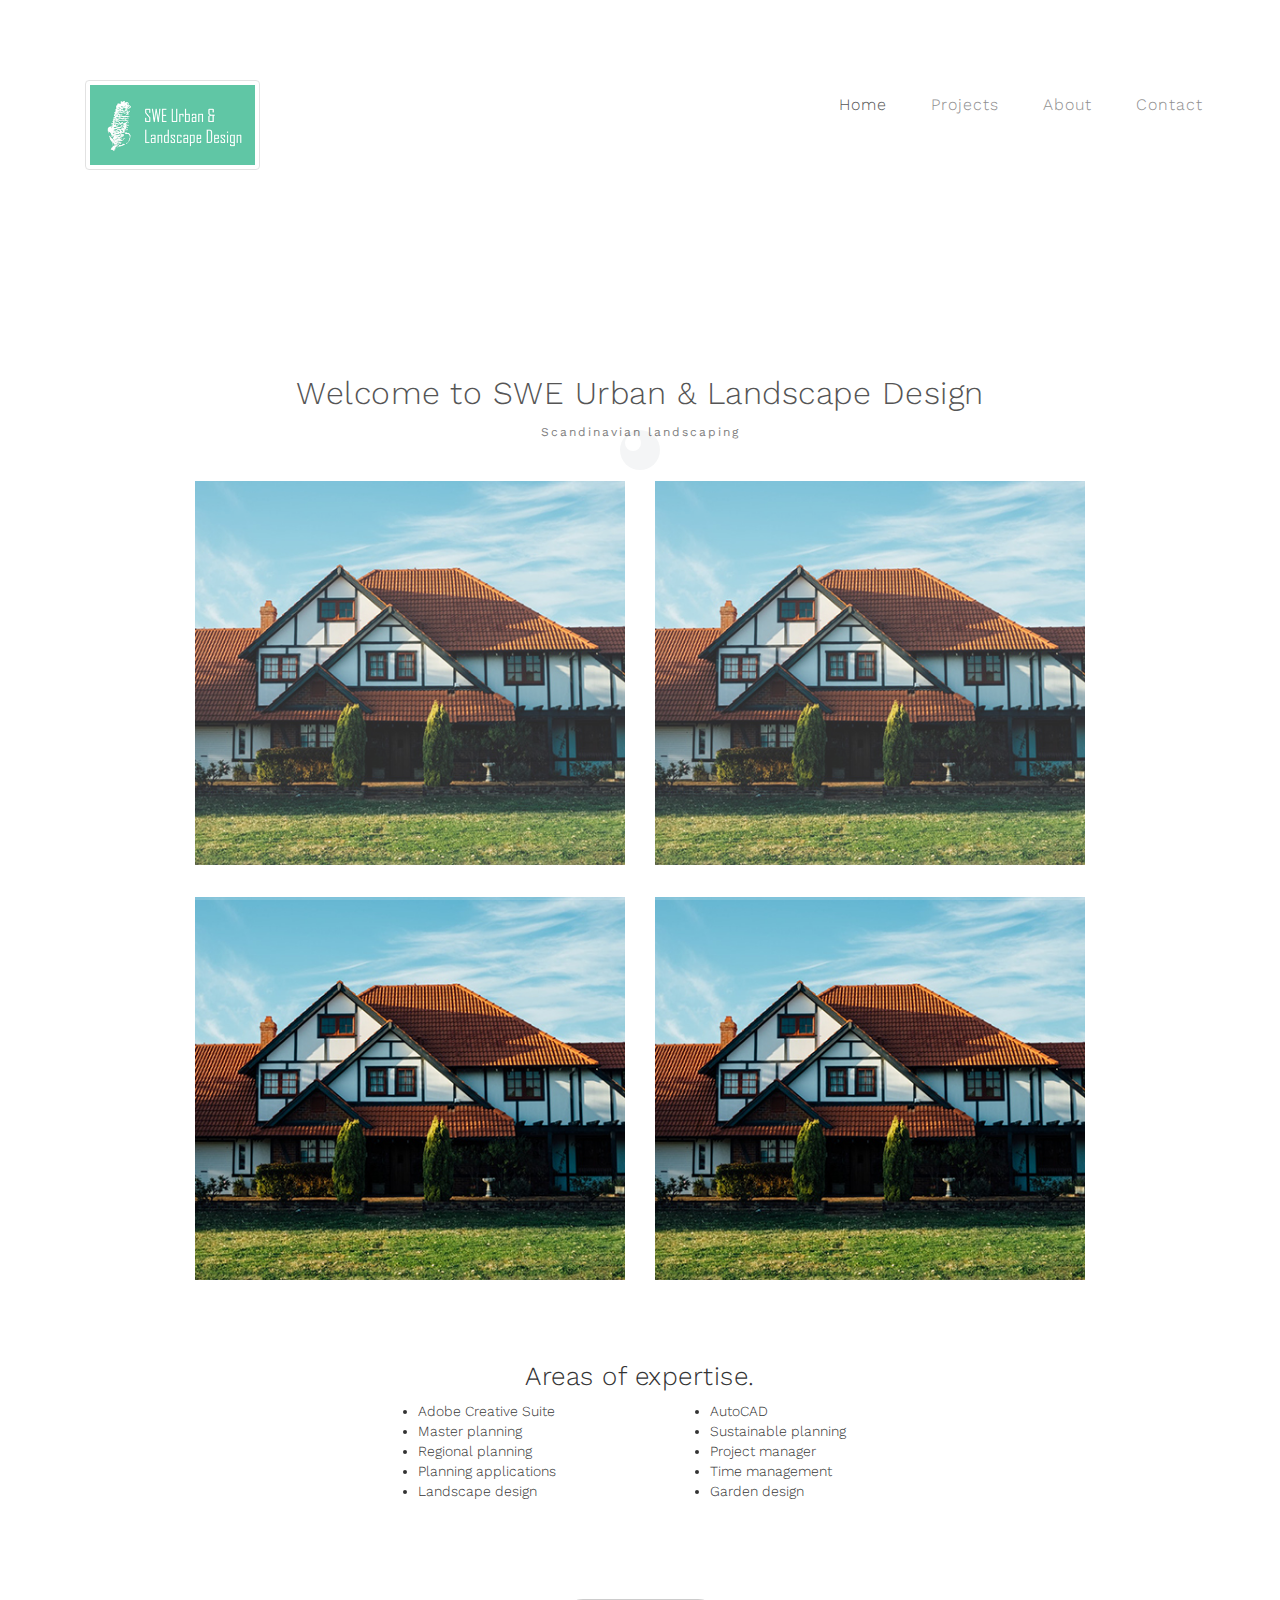
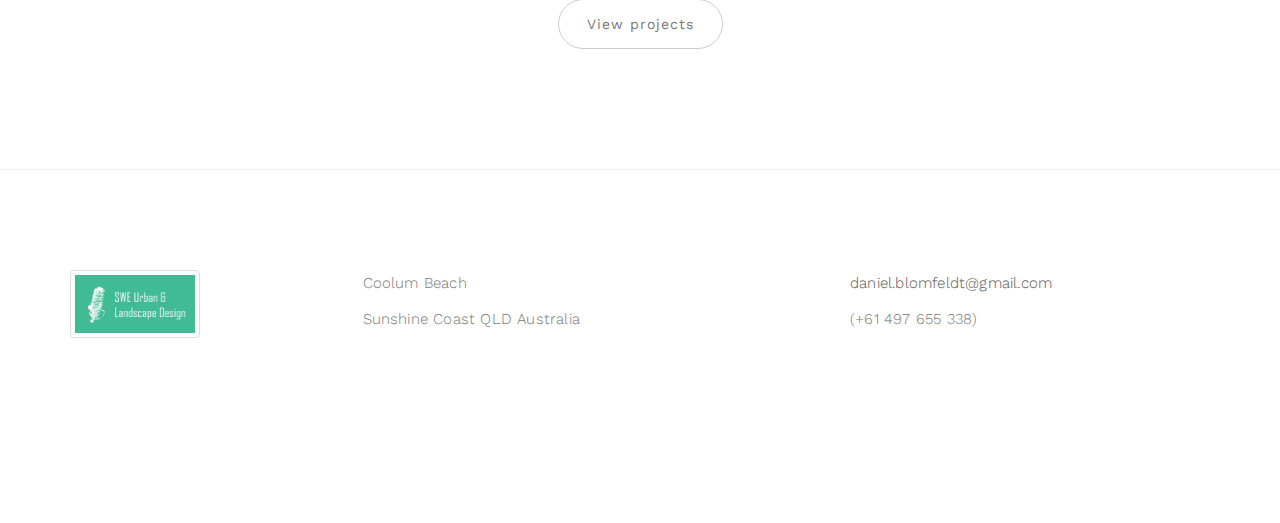
<file: index.html>
<!DOCTYPE html>
<html lang="en">
<head>

<meta charset="UTF-8">
<meta http-equiv="X-UA-Compatible" content="IE=Edge">
<meta name="description" content="">
<meta name="keywords" content="">
<meta name="author" content="">
<meta name="viewport" content="width=device-width, initial-scale=1, maximum-scale=1">

<title>SWE Urban & Landscape Design</title>

<link rel="stylesheet" href="css/bootstrap.min.css">
<link rel="stylesheet" href="css/font-awesome.min.css">

<!-- Main css -->
<link rel="stylesheet" href="css/style.css">
<link href="https://fonts.googleapis.com/css?family=Work+Sans:300,400,700" rel="stylesheet">

</head>
<body>

<!-- PRE LOADER -->

<div class="preloader">
     <div class="sk-spinner sk-spinner-wordpress">
          <span class="sk-inner-circle"></span>
     </div>
</div>

<!-- Navigation section  -->

<div class="navbar navbar-default navbar-static-top" role="navigation">
     <div class="container">

          <div class="navbar-header">
               <button class="navbar-toggle" data-toggle="collapse" data-target=".navbar-collapse">
                    <span class="icon icon-bar"></span>
                    <span class="icon icon-bar"></span>
                    <span class="icon icon-bar"></span>
               </button>
               <a href="index.html" class="navbar-brand"></a>
          </div>
          <a href="index.html"></a>
          <div class="collapse navbar-collapse"><a href="index.html"><img src="images/swelandscapedesign.png" alt="" width="175" height="85" class="img-responsive img-thumbnail"></a>
               <ul class="nav navbar-nav navbar-right">
                 <li class="active"><a href="index.html">Home</a></li>
                    <li><a href="projects.html">Projects</a></li>
				    <li><a href="about.html">About</a></li>
                    <li><a href="contact.html">Contact</a></li>
               </ul>
          </div>

  </div>
</div>

<!-- Home Section -->

<!-- Portfolio Section -->

<section id="portfolio">
     <div class="container">
       <div class="row">
<div class="col-md-12 col-sm-12 text-center">
  <h2>Welcome to SWE Urban &amp; Landscape Design</h2>
  <h4>Scandinavian landscaping</h4>
		   </div> </div>
			 
			 
				 
 
			   <div class="col-md-offset-1 col-md-10 col-sm-12">
	
      <div class="col-md-6 col-sm-6"> 
			<div class="portfolio-thumb">
			<img src="images/portfolio-img2.jpg" class="img-responsive" alt="Portfolio">
			  <a href="projects.html#urbandesign">
				  <div class="portfolio-overlay">
                              <div class="portfolio-item">
                                          <h3 class="h4">Urban Design</h3>
                                          <small>Learn More</small>
							</div>
                </div>
		 	 </a>
			</div>
		</div>
				   
		<div class="col-md-6 col-sm-6"> 
			<div class="portfolio-thumb">
			<img src="images/portfolio-img2.jpg" class="img-responsive" alt="Portfolio">
			  <a href="projects.html#urbanplanning">
				<div class="portfolio-overlay">
                              <div class="portfolio-item">
                                          <h3 class="h4">Urban Planning</h3>
                                          <small>Learn More</small>
							</div>
                </div>
				 </a>
				 </div>
			</div>
		
		<div class="col-md-6 col-sm-6"> 
			<div class="portfolio-thumb">
			<img src="images/portfolio-img2.jpg" class="img-responsive" alt="Portfolio">
			  <a href="projects.html#landscape">
				<div class="portfolio-overlay">
                              <div class="portfolio-item">
                                          <h3 class="h4">Landscape & Garden Design</h3>
                                          <small>Learn More</small>
							</div>
                </div> 
			</a>
			</div>
		</div>		   
		<div class="col-md-6 col-sm-6"> 
			<div class="portfolio-thumb">
			<img src="images/portfolio-img2.jpg" class="img-responsive" alt="Portfolio">
			 <a href="projects.html#buildingdesign">
				<div class="portfolio-overlay">
                              <div class="portfolio-item">
                                          <h3 class="h4">Building Design</h3>
                                          <small>Learn More</small>
							</div>
                </div> 
			</a>
			</div>
		</div>		  
       
        <div class="clearfix"></div>
        
      </div>
   
			


<div class="col-md-12 col-sm-12">
  <div class="col-md-12 col-sm-12 text-center">
	<h3>Areas of expertise.</h3>
	</div>
	<h3></h3>
	<div class="col-md-6 col-sm-6">
          <div class="col-md-6 col-sm-6">
		</div>
		<div class="col-md-6 col-sm-6">
                      <ul>
                        <li>Adobe Creative Suite</li>
                              <li>Master planning</li>
                              <li>Regional planning</li>
                              <li>Planning applications</li>
						  <li>Landscape design</li>
                         </ul>
		</div>
     </div>
	<div class="col-md-6 col-sm-6">
		
		<div class="col-md-6 col-sm-6">
                      <ul>
                        <li>AutoCAD</li>
                              <li>Sustainable planning </li>
                              <li>Project manager</li>
                              <li>Time management</li>
						  <li>Garden design</li>
                         </ul>
		</div>
		<div class="col-md-6 col-sm-6">
			</div>
         
                   
     </div>
	<div class="clearfix"></div>
	<div class="blog-post-des text-center">
                             
                              <a href="projects.html" class="btn btn-default">View projects</a>
                         </div>
	<div class="clearfix"></div>
</div>
		  </div>
</section>	
	
<!-- Footer Section -->

<footer>
     <div class="container">
          <div class="row">

               <div class="col-md-3 col-sm-3"><img src="images/swelandscapedesign.png" alt="" width="130" height="63" class="img-thumbnail"/> </div>

               <div class="col-md-4 col-sm-4">
                 <p>Coolum Beach</p>
                 <p>Sunshine Coast QLD Australia </p>
               </div>

               <div class="col-md-offset-1 col-md-4 col-sm-offset-1 col-sm-3">
                 <p><a href="mailto:youremail@gmail.com">daniel.blomfeldt@gmail.com</a></p>
                 <p>(+61 497 655 338)</p>
               </div>

               <div class="clearfix col-md-12 col-sm-12">
                    <hr>
               </div>

               <div class="col-md-6 col-sm-6">
                    <div class="footer-copyright"> </div>
               </div>

               <div class="col-md-6 col-sm-6">
                   
               </div>
               
          </div>
     </div>
</footer>


<!-- SCRIPTS -->

<script src="js/jquery.js"></script>
<script src="js/bootstrap.min.js"></script>
<script src="js/custom.js"></script>

</body>
</html>
</file>
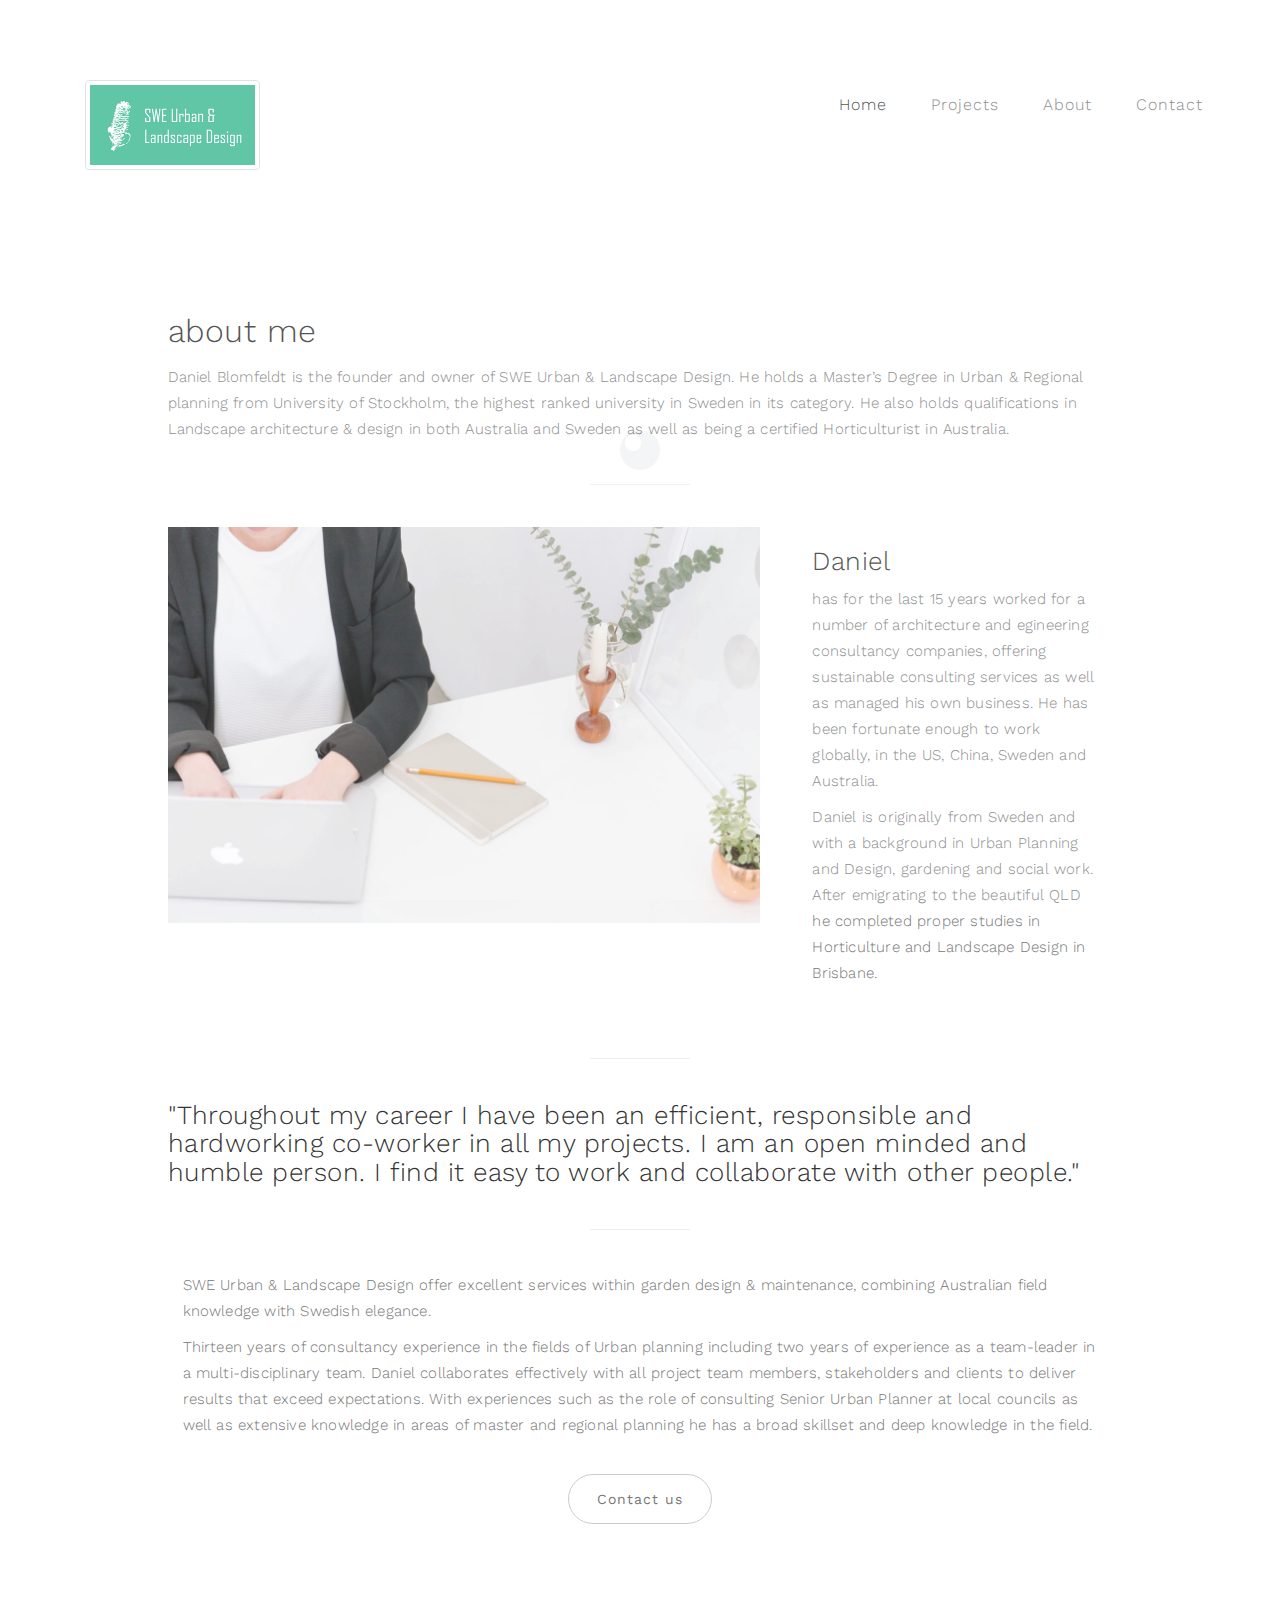
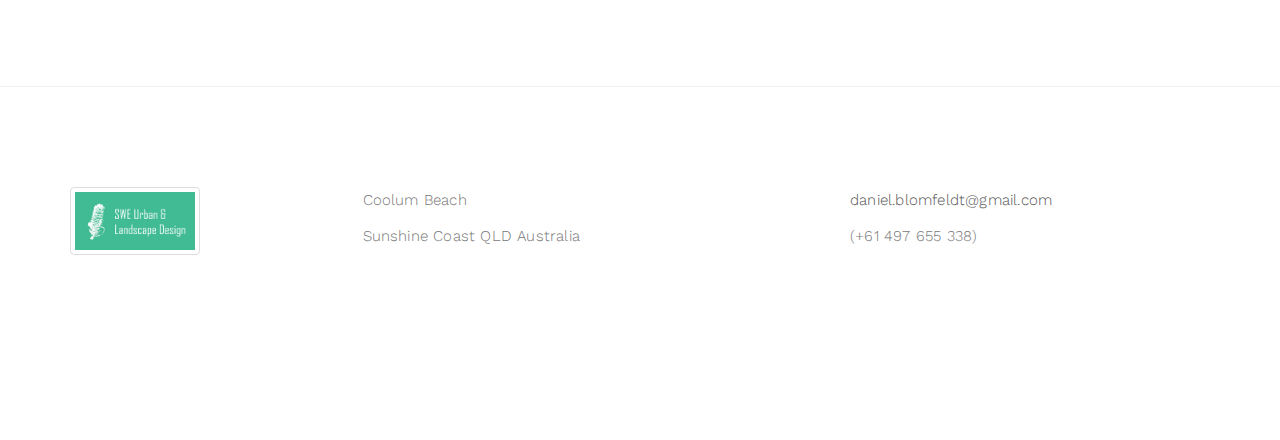
<file: about.html>
<!DOCTYPE html>
<html lang="en">
<head>

<meta charset="UTF-8">
<meta http-equiv="X-UA-Compatible" content="IE=Edge">
<meta name="description" content="">
<meta name="keywords" content="">
<meta name="author" content="">
<meta name="viewport" content="width=device-width, initial-scale=1, maximum-scale=1">

<title>SWE Urban & Landscape Design</title>

<link rel="stylesheet" href="css/bootstrap.min.css">
<link rel="stylesheet" href="css/font-awesome.min.css">

<!-- Main css -->
<link rel="stylesheet" href="css/style.css">
<link href="https://fonts.googleapis.com/css?family=Work+Sans:300,400,700" rel="stylesheet">

</head>
<body>

<!-- PRE LOADER -->

<div class="preloader">
     <div class="sk-spinner sk-spinner-wordpress">
          <span class="sk-inner-circle"></span>
     </div>
</div>

<!-- Navigation section  -->

<div class="navbar navbar-default navbar-static-top" role="navigation">
     <div class="container">
          <div class="navbar-header">
               <button class="navbar-toggle" data-toggle="collapse" data-target=".navbar-collapse">
                    <span class="icon icon-bar"></span>
                    <span class="icon icon-bar"></span>
                    <span class="icon icon-bar"></span>
               </button>
               <a href="index.html" class="navbar-brand"></a>
          </div>
          <a href="index.html"></a>
          <div class="collapse navbar-collapse"><a href="index.html"><img src="images/swelandscapedesign.png" alt="" width="175" height="85" class="img-responsive img-thumbnail"></a>
               <ul class="nav navbar-nav navbar-right">
                 <li class="active"><a href="index.html">Home</a></li>
                    <li><a href="projects.html">Projects</a></li>
				    <li><a href="about.html">About</a></li>
                    <li><a href="contact.html">Contact</a></li>
               </ul>
          </div>
		 

  </div>
</div>


<!-- About Section -->

<section id="about">
     <div class="container">
          <div class="row">

               <div class="col-md-offset-1 col-md-10 col-sm-12">
                  
                      <section-title><h2>about me</h2></section-title>
                      <p>Daniel Blomfeldt is the founder and owner of SWE Urban &amp; Landscape Design. He holds a Master’s Degree in Urban &amp; Regional planning from University of Stockholm, the highest ranked university in Sweden in its category. He also holds qualifications in Landscape architecture &amp; design in both Australia and Sweden as well as being a certified Horticulturist in Australia. </p>
                      <hr>

                    <div class="col-md-8 col-sm-12">
                         <img src="images/about-image.jpg" class="img-responsive" alt="About">
                    </div>

                    <div class="col-md-4 col-sm-12">
                      <h3>Daniel</h3>
                      <p>has for the last 15 years worked for a number of architecture and egineering consultancy companies, offering sustainable consulting services as well as managed his own business. He has been fortunate enough to work globally, in the US, China, Sweden and Australia. </p>
						<p>Daniel is originally from Sweden and with a background in Urban Planning and Design, gardening and social work. After emigrating to the beautiful QLD he completed proper studies in Horticulture and Landscape Design in Brisbane.</p>
					
                      
                    </div>

                    <div class="clearfix"></div>
				   
				   <br>
				  

                     <hr>
					
                    <h3>"Throughout my career I have been an efficient, responsible and hardworking co-worker in all my projects. I am an open minded and humble person. I find it easy to work and collaborate with other people."</h3>
                    
					
                    <hr>

             
			  
			<div class="col-md-12 col-sm-12">
                       <p>SWE Urban & Landscape Design offer excellent services within garden design & maintenance, combining Australian field knowledge with Swedish elegance. </p>
				
			  <p>
                              Thirteen years of consultancy experience in the fields of Urban planning including two years of experience as a team-leader in a multi-disciplinary team. Daniel collaborates effectively with all project team members, stakeholders and clients to deliver results that exceed expectations. With experiences such as the role of consulting Senior Urban Planner at local councils as well as extensive knowledge in areas of master and regional planning he has a broad skillset and deep knowledge in the field.
                             
                         </p>
		</div>
				   <div class="blog-post-des text-center">
                             
                              <a href="contact.html" class="btn btn-default">Contact us</a>
                         </div>
				  
                              
             <div class="clearfix"></div>
  </div> 

          </div>
     </div>
</section>

<!-- Footer Section -->


<footer>
     <div class="container">
          <div class="row">

               <div class="col-md-3 col-sm-3"><img src="images/swelandscapedesign.png" alt="" width="130" height="63" class="img-thumbnail"/> </div>

               <div class="col-md-4 col-sm-4">
                 <p>Coolum Beach</p>
                 <p>Sunshine Coast QLD Australia </p>
               </div>

               <div class="col-md-offset-1 col-md-4 col-sm-offset-1 col-sm-3">
                 <p><a href="mailto:youremail@gmail.com">daniel.blomfeldt@gmail.com</a></p>
                 <p>(+61 497 655 338)</p>
               </div>

               <div class="clearfix col-md-12 col-sm-12">
                    <hr>
               </div>

               <div class="col-md-6 col-sm-6">
                    <div class="footer-copyright"> </div>
               </div>

               <div class="col-md-6 col-sm-6">
                   
               </div>
               
          </div>
     </div>
</footer>

<!-- SCRIPTS -->

<script src="js/jquery.js"></script>
<script src="js/bootstrap.min.js"></script>
<script src="js/custom.js"></script>

</body>
</html>
</file>
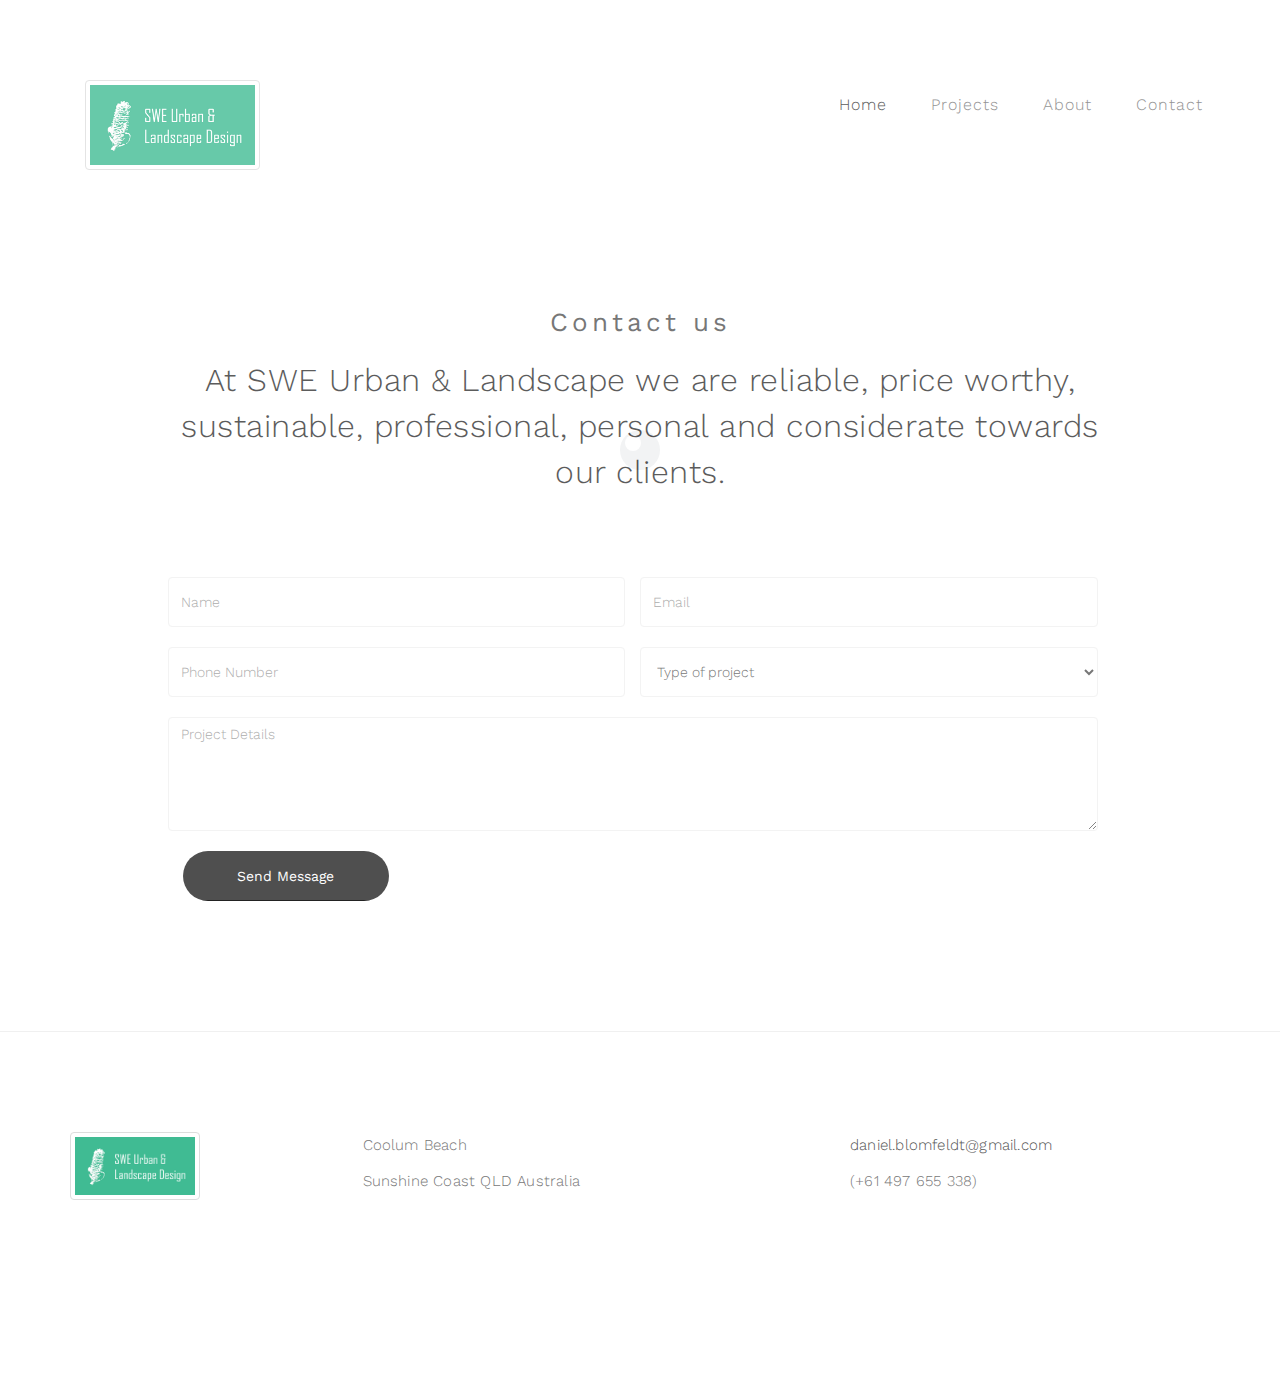
<file: contact.html>
<!DOCTYPE html>
<html lang="en">
<head>

<meta charset="UTF-8">
<meta http-equiv="X-UA-Compatible" content="IE=Edge">
<meta name="description" content="">
<meta name="keywords" content="">
<meta name="author" content="">
<meta name="viewport" content="width=device-width, initial-scale=1, maximum-scale=1">

<title>SWE Urban & Landscape Design</title>

<link rel="stylesheet" href="css/bootstrap.min.css">
<link rel="stylesheet" href="css/font-awesome.min.css">

<!-- Main css -->
<link rel="stylesheet" href="css/style.css">
<link href="https://fonts.googleapis.com/css?family=Work+Sans:300,400,700" rel="stylesheet">

</head>
<body>

<!-- PRE LOADER -->

<div class="preloader">
     <div class="sk-spinner sk-spinner-wordpress">
          <span class="sk-inner-circle"></span>
     </div>
</div>

<!-- Navigation section  -->

<div class="navbar navbar-default navbar-static-top" role="navigation">
     <div class="container">
          <div class="navbar-header">
               <button class="navbar-toggle" data-toggle="collapse" data-target=".navbar-collapse">
                    <span class="icon icon-bar"></span>
                    <span class="icon icon-bar"></span>
                    <span class="icon icon-bar"></span>
               </button>
               <a href="index.html" class="navbar-brand"></a>
          </div>
          <a href="index.html"></a>
          <div class="collapse navbar-collapse"><a href="index.html"><img src="images/swelandscapedesign.png" alt="" width="175" height="85" class="img-responsive img-thumbnail"></a>
               <ul class="nav navbar-nav navbar-right">
                 <li class="active"><a href="index.html">Home</a></li>
                    <li><a href="projects.html">Projects</a></li>
				    <li><a href="about.html">About</a></li>
                    <li><a href="contact.html">Contact</a></li>
               </ul>
          </div>
		 

  </div>
</div>


<!-- Contact Section -->

<section id="contact">
     <div class="container">
          <div class="row">

               <div class="col-md-offset-1 col-md-10 col-sm-12">
                    <div class="section-title">
                         <h3>Contact us</h3>
                         <h2>At SWE Urban & Landscape we are reliable, price worthy, sustainable, professional, personal and considerate towards our clients.</h2>
                    </div>

                    <form action="#" method="post">
                         <div class="col-md-6 col-sm-6">
                              <input type="text" class="form-control" placeholder="Name">
                         </div>
                         <div class="col-md-6 col-sm-6">
                              <input type="email" class="form-control" placeholder="Email">
                         </div>
                         <div class="col-md-6 col-sm-6">
                              <input type="telephone" class="form-control" placeholder="Phone Number">
                         </div>
                         <div class="col-md-6 col-sm-6">
                              <select class="form-control">
                                   <option>Type of project</option>
                                   <option>Landscape & Garden design</option>
                                   <option>Urban Design</option>
                                   <option>Urban Planning</option>
								  <option>Building Design</option>
                              </select>
                         </div>
                         <div class="col-md-12 col-sm-12"> 
                              <textarea class="form-control" rows="5" placeholder="Project Details"></textarea>
                         </div>
                         <div class="col-md-3 col-sm-4">
                              <input type="submit" class="form-control" value="Send Message">
                         </div>
                    </form>
               </div>

          </div>
     </div>
</section>

<!-- Footer Section -->


<footer>
     <div class="container">
          <div class="row">

               <div class="col-md-3 col-sm-3"><img src="images/swelandscapedesign.png" alt="" width="130" height="63" class="img-thumbnail"/> </div>

               <div class="col-md-4 col-sm-4">
                 <p>Coolum Beach</p>
                 <p>Sunshine Coast QLD Australia </p>
               </div>

               <div class="col-md-offset-1 col-md-4 col-sm-offset-1 col-sm-3">
                 <p><a href="mailto:youremail@gmail.com">daniel.blomfeldt@gmail.com</a></p>
                 <p>(+61 497 655 338)</p>
               </div>

               <div class="clearfix col-md-12 col-sm-12">
                    <hr>
               </div>

               <div class="col-md-6 col-sm-6">
                    <div class="footer-copyright"> </div>
               </div>

               <div class="col-md-6 col-sm-6">
                   
               </div>
               
          </div>
     </div>
</footer>


<!-- SCRIPTS -->

<script src="js/jquery.js"></script>
<script src="js/bootstrap.min.js"></script>
<script src="js/custom.js"></script>

</body>
</html>
</file>
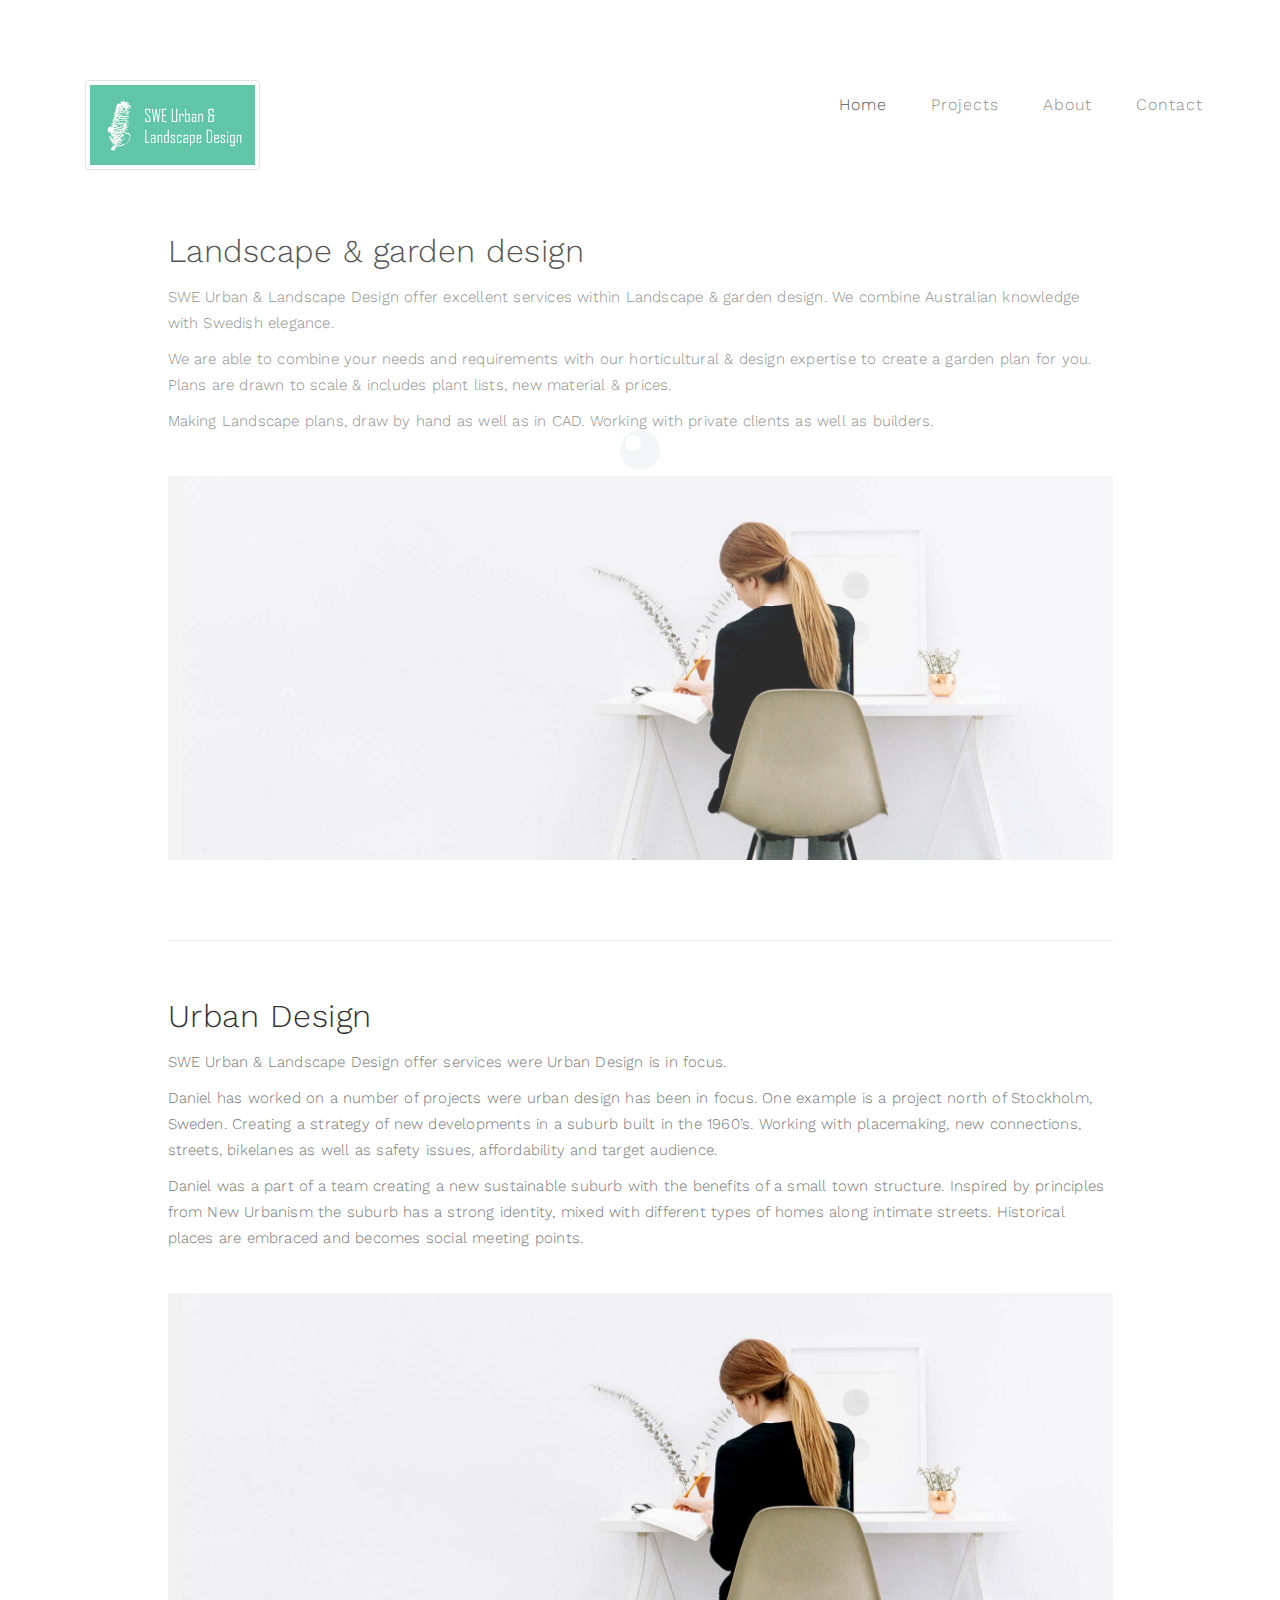
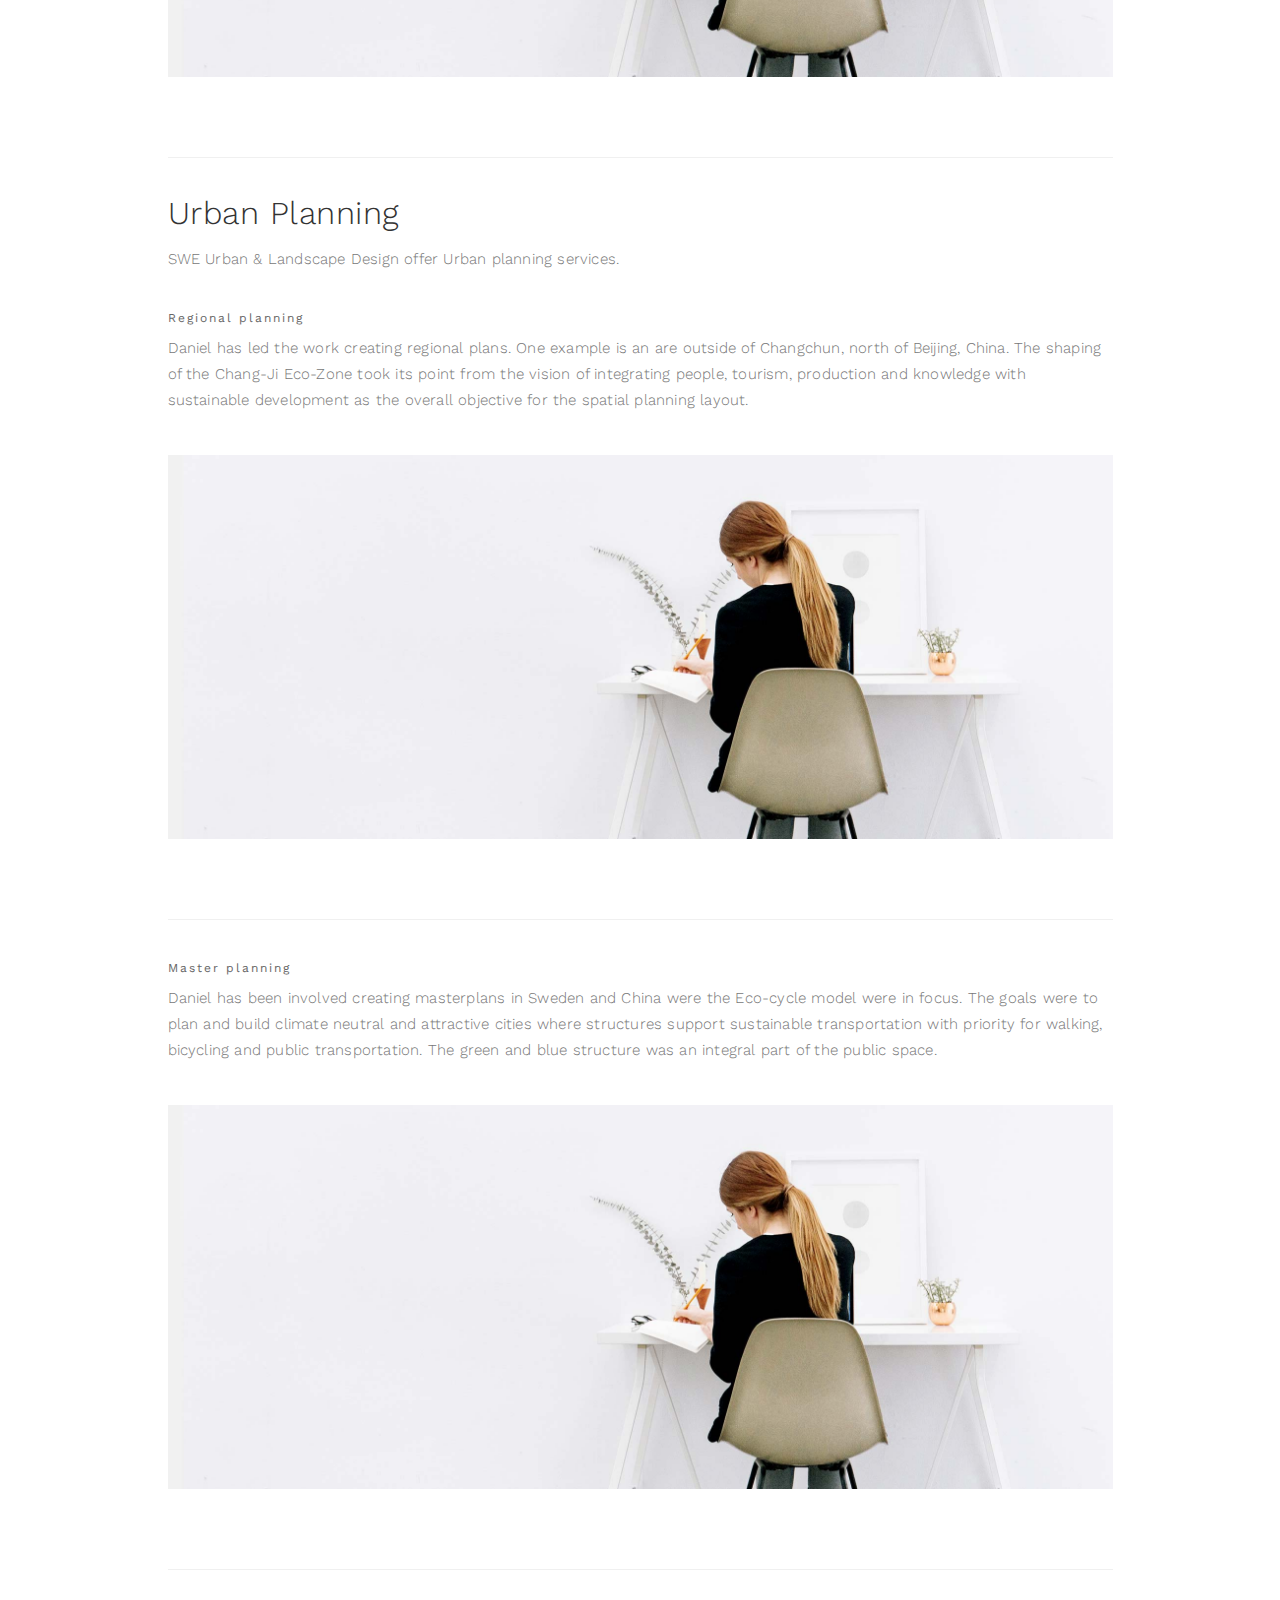
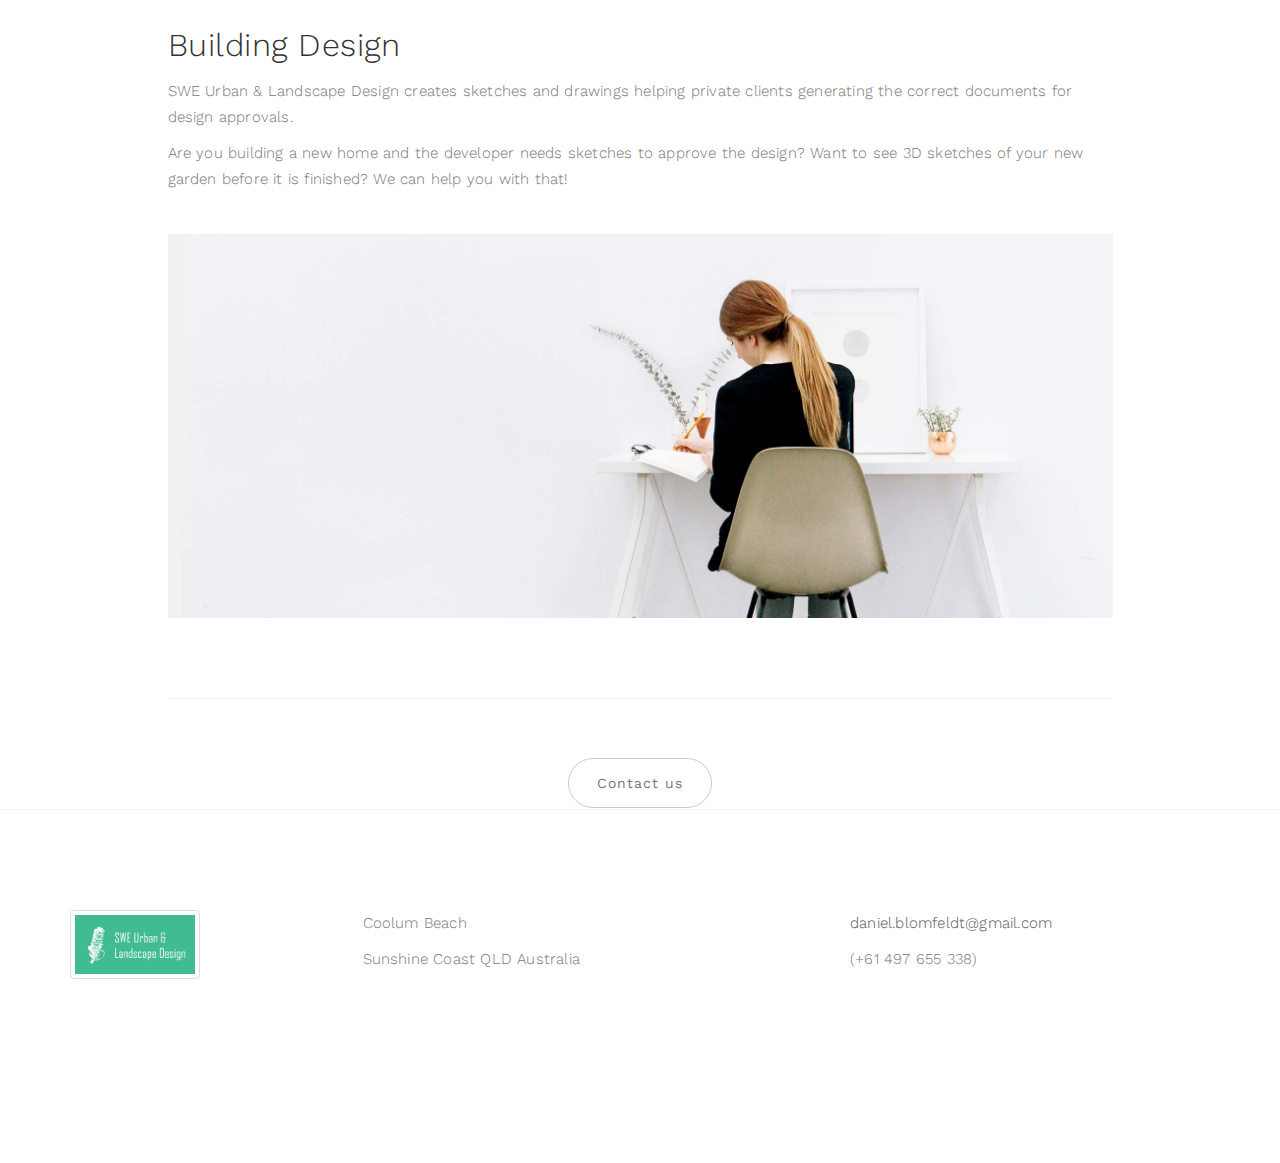
<file: projects.html>
<!DOCTYPE html>
<html lang="en">
<head>

<meta charset="UTF-8">
<meta http-equiv="X-UA-Compatible" content="IE=Edge">
<meta name="description" content="">
<meta name="keywords" content="">
<meta name="author" content="">
<meta name="viewport" content="width=device-width, initial-scale=1, maximum-scale=1">

<title>SWE Urban & Landscape Design</title>

<link rel="stylesheet" href="css/bootstrap.min.css">
<link rel="stylesheet" href="css/font-awesome.min.css">

<!-- Main css -->
<link rel="stylesheet" href="css/style.css">
<link href="https://fonts.googleapis.com/css?family=Work+Sans:300,400,700" rel="stylesheet">

</head>
<body>

<!-- PRE LOADER -->

<div class="preloader">
     <div class="sk-spinner sk-spinner-wordpress">
          <span class="sk-inner-circle"></span>
     </div>
</div>

<!-- Navigation section  -->

<div class="navbar navbar-default navbar-static-top" role="navigation">
     <div class="container">

          <div class="navbar-header">
               <button class="navbar-toggle" data-toggle="collapse" data-target=".navbar-collapse">
                    <span class="icon icon-bar"></span>
                    <span class="icon icon-bar"></span>
                    <span class="icon icon-bar"></span>
               </button>
               <a href="index.html" class="navbar-brand"></a>
          </div>
          <a href="index.html"></a>
          <div class="collapse navbar-collapse"><a href="index.html"><img src="images/swelandscapedesign.png" alt="" width="175" height="85" class="img-responsive img-thumbnail"></a>
               <ul class="nav navbar-nav navbar-right">
                 <li class="active"><a href="index.html">Home</a></li>
                    <li><a href="projects.html">Projects</a></li>
				    <li><a href="about.html">About</a></li>
                    <li><a href="contact.html">Contact</a></li>
               </ul>
          </div>

  </div>
</div>

	
  <div>
     <div class="navbar-header">
               <button class="navbar-toggle" data-toggle="collapse" data-target=".navbar-collapse">
                    <span class="icon icon-bar"></span>
                    <span class="icon icon-bar"></span>
                    <span class="icon icon-bar"></span>
               </button>
               <a href="index.html" class="navbar-brand"></a>
  
  </div>
	 




  <div class="container">
    <div class="row">
	
		
      <div class="col-md-offset-1 col-md-10 col-sm-12">
		  
 <section-id="landscape">
		  <section-title><h2>Landscape &amp; garden design</h2></section>
           
		   <div class="clearfix"></div>
		    <p>SWE Urban & Landscape Design offer excellent services within Landscape & garden design. We combine Australian knowledge with Swedish elegance.</p>

		<p>We are able to combine your needs and requirements with our horticultural & design expertise to create a garden plan for you. Plans are drawn to scale & includes plant lists, new material & prices.</p>

		<p>Making Landscape plans, draw by hand as well as in CAD. Working with private clients as well as builders. 
		</p>
		  
                  
  <div class="clearfix"></div>
		  
		   <div class="blog-post-thumb">
        <div class="blog-post-image"> <img src="images/blog-image1.jpg" class="img-responsive" alt="Portfolio"> </div>
         
        </div>
        <div class="clearfix"></div>
	</section>	  
	 <section-id="urbandesign">	  
		  
		 <div id=urbandesign></div> 
		<section-title><h2>Urban Design</h2></section>

		   <div class="clearfix"></div>
		    <p>SWE Urban & Landscape Design offer services were Urban Design is in focus.</p>

  		<p>Daniel has worked on a number of projects were urban design has been in focus. One example is a project north of Stockholm, Sweden. Creating a strategy of new developments in a suburb built in the 1960’s. Working with placemaking, new connections, streets, bikelanes as well as safety issues, affordability and target audience.</p>

  		<p>Daniel was a part of a team creating a new sustainable suburb with the benefits of a small town structure. Inspired by principles from New Urbanism the suburb has a strong identity, mixed with different types of  homes along intimate streets. Historical places are embraced and becomes social meeting points.
		</p>
              <div class="blog-post-thumb">
        <div class="blog-post-image"> <img src="images/blog-image1.jpg" class="img-responsive" alt="Portfolio"> </div>
         
        </div>
 </section>  
          
	 <section-id="urbanplanning">	  
		  
		  
		<div id=urbanplanning></div>
		<section-title><h2>Urban Planning</h2></section>
      
		   <div class="clearfix"></div>
		    <p>SWE Urban & Landscape Design offer Urban planning services.</p>
		 <br>

	

<h4>Regional planning</h4>
<p>Daniel has led the work creating regional plans. One example is an are outside of Changchun, north of Beijing, China. The shaping of the Chang-Ji Eco-Zone took its point from the vision of integrating people, tourism, production and knowledge with sustainable development as the overall objective for the spatial planning layout.</p>
		  
<div class="blog-post-thumb">
        <div class="blog-post-image"> <img src="images/blog-image1.jpg" class="img-responsive" alt="Portfolio"> </div>
         
        </div>
		 <div class="clearfix"></div> 
		  
<h4>Master planning</h4>
<p>Daniel has been involved creating masterplans in Sweden and China were the Eco-cycle model were in focus. The goals were to plan and build climate neutral and attractive cities where structures support sustainable transportation with priority for walking, bicycling and public transportation. The green and blue structure was an integral part of the public space.
</p>
              <div class="blog-post-thumb">
        <div class="blog-post-image"> <img src="images/blog-image1.jpg" class="img-responsive" alt="Portfolio"> </div>
         
        </div>
		 <div class="clearfix"></div>   
	</section> 	  
<section id="buildingdesign"> 
		 	<section-title><h2>Building Design</h2>
			 </section>
	
		   <div class="clearfix"></div>
		    <p>SWE Urban & Landscape Design creates sketches and drawings helping private clients generating the correct documents for design approvals. </p>

		<p>Are you building a new home and the developer needs sketches to approve the design? Want to see 3D sketches of your new garden before it is finished? We can help you with that!
		</p>
              <div class="blog-post-thumb">
        <div class="blog-post-image"> <img src="images/blog-image1.jpg" class="img-responsive" alt="Portfolio"> </div>
         
        </div> 
	<div class="col-md-offset-1 col-md-10 col-sm-12"></div>
	
	<div class="blog-post-des text-center">
                             
                              <a href="contact.html" class="btn btn-default">Contact us</a>
                         </div>
	<div class="clearfix"></div>
		
	<div class="col-md-offset-1 col-md-10 col-sm-12"> </div>
	
	</div>
</section>  

		</div>
		
     
    </div>

</section>



<!-- Footer Section -->

<footer>
     <div class="container">
          <div class="row">

               <div class="col-md-3 col-sm-3"><img src="images/swelandscapedesign.png" alt="" width="130" height="63" class="img-thumbnail"/> </div>

               <div class="col-md-4 col-sm-4">
                 <p>Coolum Beach</p>
                 <p>Sunshine Coast QLD Australia </p>
               </div>

               <div class="col-md-offset-1 col-md-4 col-sm-offset-1 col-sm-3">
                 <p><a href="mailto:youremail@gmail.com">daniel.blomfeldt@gmail.com</a></p>
                 <p>(+61 497 655 338)</p>
               </div>

               <div class="clearfix col-md-12 col-sm-12">
                    <hr>
               </div>

               <div class="col-md-6 col-sm-6">
                    <div class="footer-copyright"> </div>
               </div>

               <div class="col-md-6 col-sm-6">
                   
               </div>
               
          </div>
     </div>
</footer>



<!-- SCRIPTS -->

<script src="js/jquery.js"></script>
<script src="js/bootstrap.min.js"></script>
<script src="js/custom.js"></script>

</body>
</html>
</file>
<file: css/style.css>
body {
		background: #ffffff;
    font-family: 'Work Sans', sans-serif;
    font-style: normal;
		font-weight: 300;
    overflow-x: hidden;
}


/*---------------------------------------
    Typorgraphy              
-----------------------------------------*/

h1,h2,h3,h4,h5,h6 {
  font-style: normal;
  font-weight: 300;
  letter-spacing: 0.5px;
}

h1 {
    font-size: 62px;
    padding-bottom: 14px;
    margin-bottom: 0px;
}

h2 {
  font-size: 32px;
  line-height: 46px;
}

h3 {
  font-size: 26px;
}

h4 {
  color: #666;
  font-size: 12px;
  font-weight: normal;
  letter-spacing: 2px;
}

p {
    color: #777;
    font-size: 15px;
    font-weight: 300;
    line-height: 26px;
    letter-spacing: 0.2px;
}

strong {
  font-weight: 400;
}

.btn-success:focus {
  background-color: #000;
  border-color: transparent;
}


/*---------------------------------------
    General               
-----------------------------------------*/

html{
  -webkit-font-smoothing: antialiased;
}

a {
  color: #4d638c;
  -webkit-transition: 0.5s;
  -o-transition: 0.5s;
  transition: 0.5s;
  text-decoration: none !important;
}
a:hover, a:active, a:focus {
  color: #4d638c;
  outline: none;
}

* {
  -webkit-box-sizing: border-box;
  -moz-box-sizing: border-box;
  box-sizing: border-box;
}

*:before,
*:after {
  -webkit-box-sizing: border-box;
  -moz-box-sizing: border-box;
  box-sizing: border-box;
}

#portfolio,
#about,
#blog,
#contact,
#single-project,
#blog-single-post {
  padding-top: 80px;
  padding-bottom: 120px;
}

.section-title {
  position: relative;
  padding-bottom: 62px;
  text-align: center;
}

.section-title h3 {
  color: #555;
  font-weight: 400;
  letter-spacing: 4px;
}


/*---------------------------------------
    Preloader section              
-----------------------------------------*/

.preloader {
  position: fixed;
  top: 0;
  left: 0;
  width: 100%;
  height: 100%;
  z-index: 99999;
  display: flex;
  flex-flow: row nowrap;
  justify-content: center;
  align-items: center;
  background: none repeat scroll 0 0 #ffffff;
}

.sk-spinner-wordpress.sk-spinner {
  background-color: #bdc3c7;
  width: 40px;
  height: 40px;
  border-radius: 40px;
  position: relative;
  -webkit-animation: sk-innerCircle 1s linear infinite;
  animation: sk-innerCircle 1s linear infinite; 
}

.sk-spinner-wordpress .sk-inner-circle {
  display: block;
  background-color: #ffffff;
  width: 16px;
  height: 16px;
  position: absolute;
  border-radius: 8px;
  top: 5px;
  left: 5px; 
}

@-webkit-keyframes sk-innerCircle {
  0% {
    -webkit-transform: rotate(0);
            transform: rotate(0); }

  100% {
    -webkit-transform: rotate(360deg);
            transform: rotate(360deg); } }

@keyframes sk-innerCircle {
  0% {
    -webkit-transform: rotate(0);
            transform: rotate(0); }

  100% {
    -webkit-transform: rotate(360deg);
            transform: rotate(360deg); } }



/*---------------------------------------
    Main Navigation             
-----------------------------------------*/

.navbar-default {
    background: #ffffff;
    padding: 18px 0;
    border: none;
    margin-top: 62px;
}

.navbar-default .navbar-collapse, .navbar-default .navbar-form {
  border-color: transparent;
}

.navbar-default .navbar-brand {
  padding-top: 6px;
}

.navbar-default .navbar-brand .fa {
  color: #000;
  font-size: 42px;
}

.navbar-default .navbar-nav li a {
    color: #777;
    font-size: 16px;
    letter-spacing: 1px;
    -webkit-transition: all 0.4s ease-in-out;
    transition: all 0.4s ease-in-out;
    padding-right: 22px;
    padding-left: 22px;
}

.navbar-default .navbar-nav > li a:hover {
    color: #333 !important;
}

.navbar-default .navbar-nav > li > a:hover,
.navbar-default .navbar-nav > li > a:focus {
    color: #777;
    background-color: transparent;
}

.navbar-default .navbar-nav li a:hover,
 .navbar-default .navbar-nav .active > a {
    color: #333;
  }

.navbar-default .navbar-nav > .active > a,
.navbar-default .navbar-nav > .active > a:hover,
.navbar-default .navbar-nav > .active > a:focus {
    color: #333;
    background-color: transparent;
}

.navbar-default .navbar-toggle {
     border: none;
     padding-top: 10px;
  }

.navbar-default .navbar-toggle .icon-bar {
    background: #bdc3c7;
    border-color: transparent;
  }

.navbar-default .navbar-toggle:hover,
.navbar-default .navbar-toggle:focus { 
  background-color: transparent;
}



/*---------------------------------------
    Home section              
-----------------------------------------*/

#home {
    background-size: cover;
    background-position: center center;
    display: -webkit-box;
    display: -webkit-flex;
     display: -ms-flexbox;
    display: flex;
    -webkit-box-align: center;
    -webkit-align-items: center;
    -ms-flex-align: center;
     align-items: center;
    position: relative;
    text-align: center;
    padding-top: 60px;
    padding-bottom: 40px;
}

#home hr {
  width: 82px;
  margin-top: 32px;
}



/*---------------------------------------
   About section              
-----------------------------------------*/

#about .text-center {
  padding-bottom: 42px;
}

#about .col-md-8 {
  padding-left: 0px;
}

#about .col-md-8 img {
  padding-right: 22px;
  padding-bottom: 22px;
}

#about hr {
  width: 100px;
  margin-top: 42px;
  margin-bottom: 42px;
}

#about ul {
  padding-left: 22px;
}

#about ul li {
  color: #777;
  font-size: 16px;
  font-weight: 400;
  padding-top: 2px;
  padding-bottom: 2px;
}



/*---------------------------------------
   Portfolio section              
-----------------------------------------*/

#portfolio small {
  color: #f0f0f0;
  font-size: 10px;
  letter-spacing: 1px;
  text-transform: uppercase;
}

#portfolio .portfolio-thumb {
  position: relative;
  padding: 0;
  margin-top: 32px;
}

#portfolio .portfolio-thumb .portfolio-overlay {
  position: absolute;
  background: #222;
  color: #ffffff;
  top: 0;
  left: 0;
  right: 0;
  bottom: 0;
  width: 100%;
  height: auto;
  text-align: center;
  vertical-align: top;
  opacity: 0;
  transition: all 0.4s ease-in-out;
}

#portfolio .portfolio-item {
    position: absolute;
    top:50%;
    left: 50%;
    -webkit-transform:translate(-50%,-50%);
      -ms-transform:translate(-50%,-50%);
          transform:translate(-50%,-50%);
}

#portfolio .portfolio-thumb:hover .portfolio-overlay {
  opacity: 0.9;
}

#portfolio .text-center {
  padding-top: 62px;
}



/*---------------------------------------
   Single Project section              
-----------------------------------------*/

#single-project {
  text-align: center;
}

#single-project .col-md-12,
#single-project .col-md-6,
#single-project .col-md-4 {
  padding-left: 0px;
  padding-bottom: 22px;
}

#single-project .col-md-12 {
  padding-top: 42px;
}

#single-project .text-center strong {
  display: block;
  padding-top: 12px;
}

#single-project a {
  color: #555;
  font-weight: bold;
  letter-spacing: 1px;
  padding-left: 14px;
}



/*---------------------------------------
   Contact section              
-----------------------------------------*/

#contact .col-md-6,
#contact .col-md-12 {
  padding-left: 0px;
}

#contact .form-control {
  border: 1px solid #f0f0f0;
  box-shadow: none;
  margin-top: 10px;
  margin-bottom: 10px;
  transition: all 0.4s ease-in-out;
}

#contact .form-control:hover {
  border-color: #777;
}

#contact input,
#contact select {
  height: 50px;
}

#contact input[type="submit"] {
  background: #222;
  border-radius: 100px;
  border: none;
  color: #ffffff;
  font-weight: 400;
  transition: all 0.4s ease-in-out;
}

#contact input[type="submit"]:hover {
  background: #000;
}



/*---------------------------------------
   Blog section              
-----------------------------------------*/

.blog-post-thumb {
  border-bottom: 1px solid #f0f0f0;
  padding-top: 32px;
  padding-bottom: 62px;
  margin-bottom: 32px;
}

.blog-post-thumb:last-child {
  border-bottom: 0px;
  padding-bottom: 32px;
  margin-bottom: 0px;
}

.blog-post-image {
  padding-bottom: 18px;
  width: 100%;
}

.blog-post-title a {
  color: #555;
}

.blog-post-title a:hover {
  color: #000;
}

.blog-post-format {
  padding-bottom: 22px;
}

.blog-post-format span {
  letter-spacing: 0.5px;
  padding-right: 12px;
}

.blog-post-format span a {
  color: #333;
}

.blog-post-format span img {
  display: inline-block;
  width: 42px;
  margin-right: 4px;
}

.blog-post-des blockquote {
  margin: 22px;
}

.blog-post-des .btn {
  border-radius: 100px;
  color: #777;
  font-weight: 400;
  letter-spacing: 1px;
  padding: 14px 28px;
  margin-top: 26px;
  transition: all 0.4s ease-in-out;
}

.blog-post-des .btn:hover {
  background: #000;
  border-color: transparent;
  color: #ffffff;
}

.blog-author {
  border-top: 1px solid #f0f0f0;
  border-bottom: 1px solid #f0f0f0;
  padding-top: 32px;
  padding-bottom: 32px;
  margin-top: 42px;
  margin-bottom: 42px;
}

.blog-author .media img {
  display: inline-block;
  width: 90px;
  margin-right: 12px;
}

.blog-author .media a,
.blog-comment .media h3 {
  color: #444;
  font-size: 18px;
  letter-spacing: 1px;
}

.blog-comment {
  border-bottom: 1px solid #f0f0f0;
  padding-bottom: 32px;
  margin-bottom: 42px;
}

.blog-comment .media:nth-child(3) {
  padding-top: 18px;
}

.blog-comment .media img {
  width: 80px;
  margin-right: 12px;
}

.blog-comment .media h3 {
  display: inline-block;
  padding-right: 14px;
}

.blog-comment h3,
.blog-comment-form h3 {
  padding-bottom: 18px;
}

.blog-comment-form .col-md-4 {
  padding-left: 0px;
}

.blog-comment-form .form-control {
  box-shadow: none;
  border: 1px solid #f0f0f0;
  margin-top: 10px;
  margin-bottom: 10px;
  transition: all 0.4s ease-in-out;
}

.blog-comment-form .form-control:hover {
  border-color: #777;
}

.blog-comment-form input {
  height: 45px;
}

.blog-comment-form input[type="submit"] {
  background: #222;
  border-radius: 100px;
  border: none;
  color: #ffffff;
  font-weight: 400;
  transition: all 0.4s ease-in-out;
}

.blog-comment-form input[type="submit"]:hover {
  background: #000;
  border-color: transparent;
}



/*---------------------------------------
   Blog Single Post section              
-----------------------------------------*/

#blog-single-post .blog-post-des h3 {
  padding-top: 16px;
}



/*---------------------------------------
   Footer section              
-----------------------------------------*/

footer {
    border-top: 1px solid #f0f0f0;
    padding: 100px 0px;
    position: relative;
}

footer .col-md-3 .fa {
  font-size: 42px;
}

footer a {
  color: #555;
}

footer hr {
  border-color: #ffffff;
  margin-top: 42px;
  margin-bottom: 22px;
}

footer .footer-copyright {
  padding-top: 16px;
}


/*---------------------------------------
   Social icon             
-----------------------------------------*/

.social-icon {
    position: relative;
    padding: 0;
    margin: 0;
    text-align: center;
}

.social-icon li {
    display: inline-block;
    list-style: none;
}

.social-icon li a {
    color: #777;
    cursor: pointer;
    font-size: 16px;
    text-decoration: none;
    transition: all 0.4s ease-in-out;
    text-align: center;
    vertical-align: middle;
    position: relative;
    margin: 22px 12px 10px 12px;
}

.social-icon li a:hover {
    color: #000;
    transform: scale(1.1);
}



/*---------------------------------------
   Mobile Responsive         
-----------------------------------------*/


@media (max-width: 767px) {

  h1 {
    font-size: 38px;
  }

  h2 {
    font-size: 32px;
    line-height: 48px;
  }

  h3 {
    font-size: 22px;
  }

  .section-title h2 {
    font-size: 22px;
    line-height: 35px;
  }

  .navbar-default {
    margin-top: 0px;
    text-align: center;
  }

  #about .col-md-8 img {
    padding-right: 0px;
  }

  #blog-single-post .blog-post-title h2 {
    font-size: 29px;
    line-height: 40px;
  }

  footer {
    text-align: center;
  }

  footer .col-md-4 {
    padding-top: 42px;
  }

}
@media (max-width: 450px)  {
	#portfolio { 
		padding-top: 0px;
		margin-top: 0px;
}
	
}
</file>
